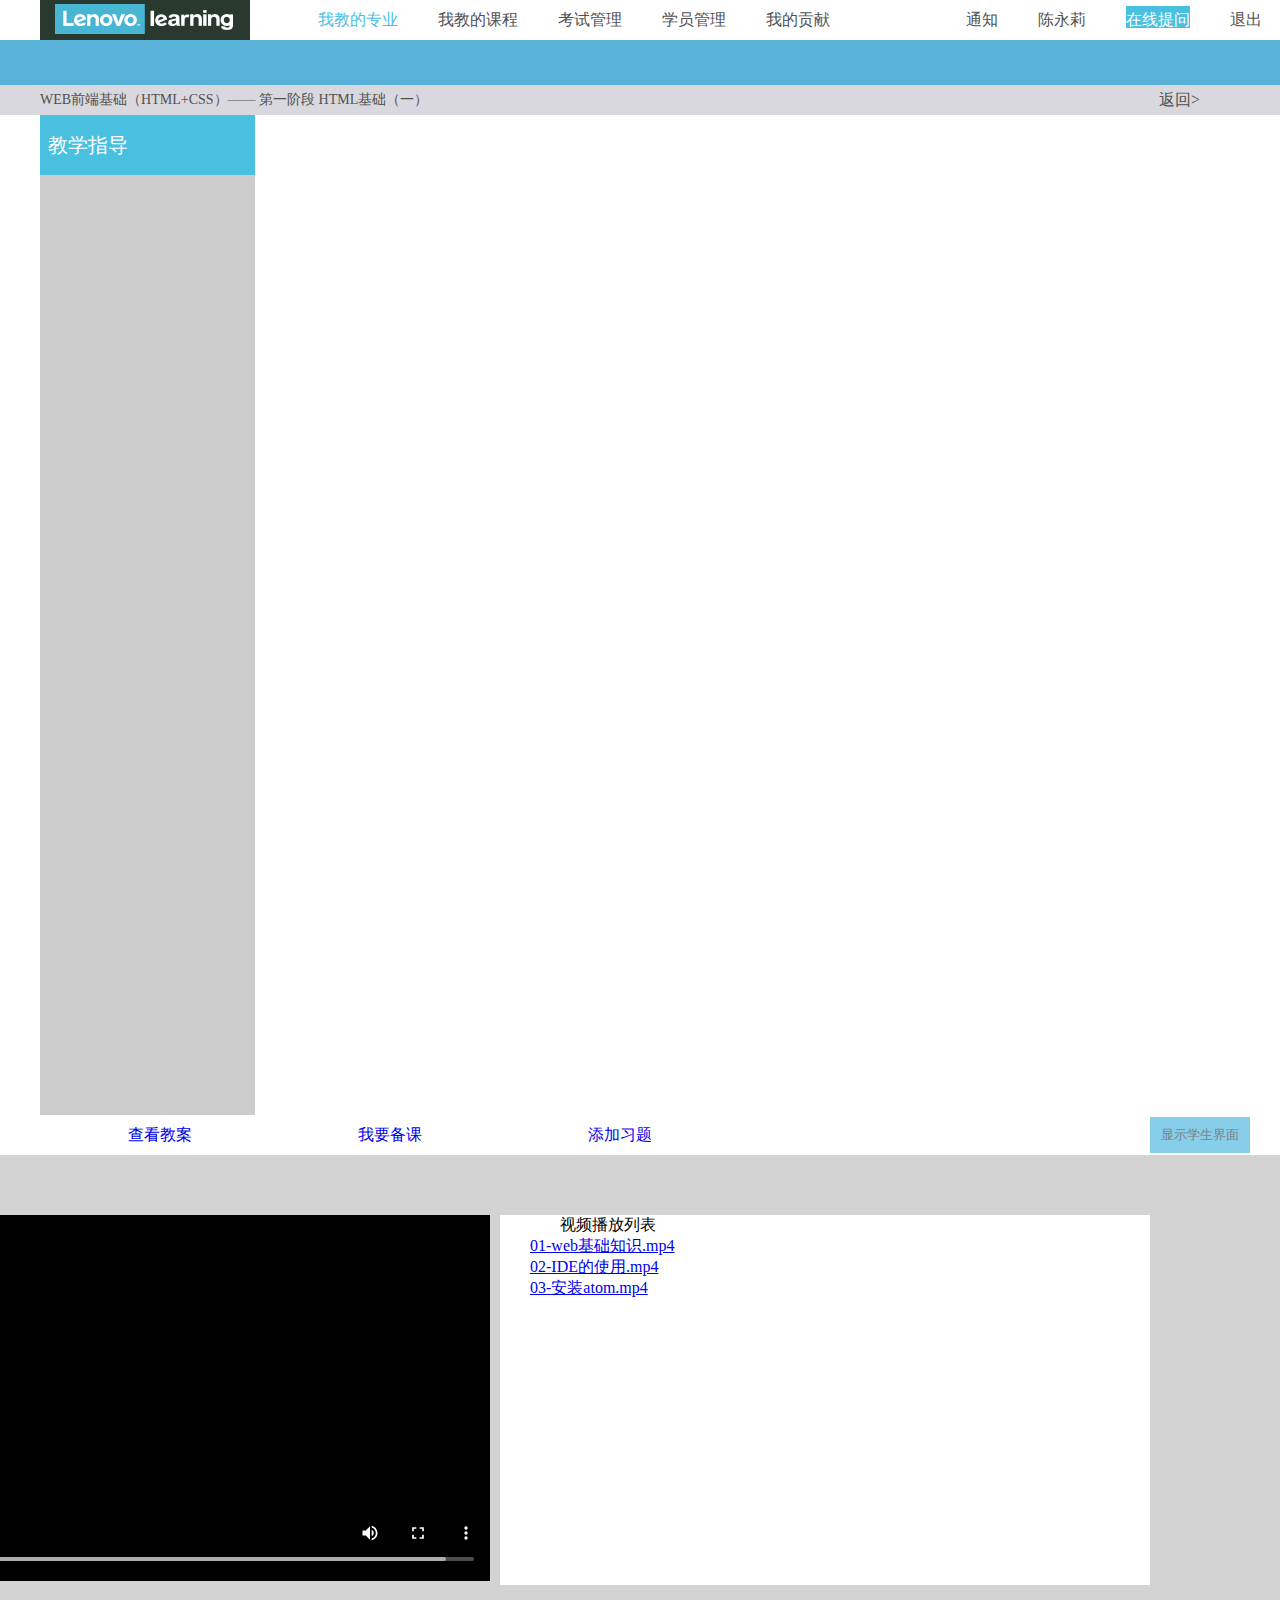
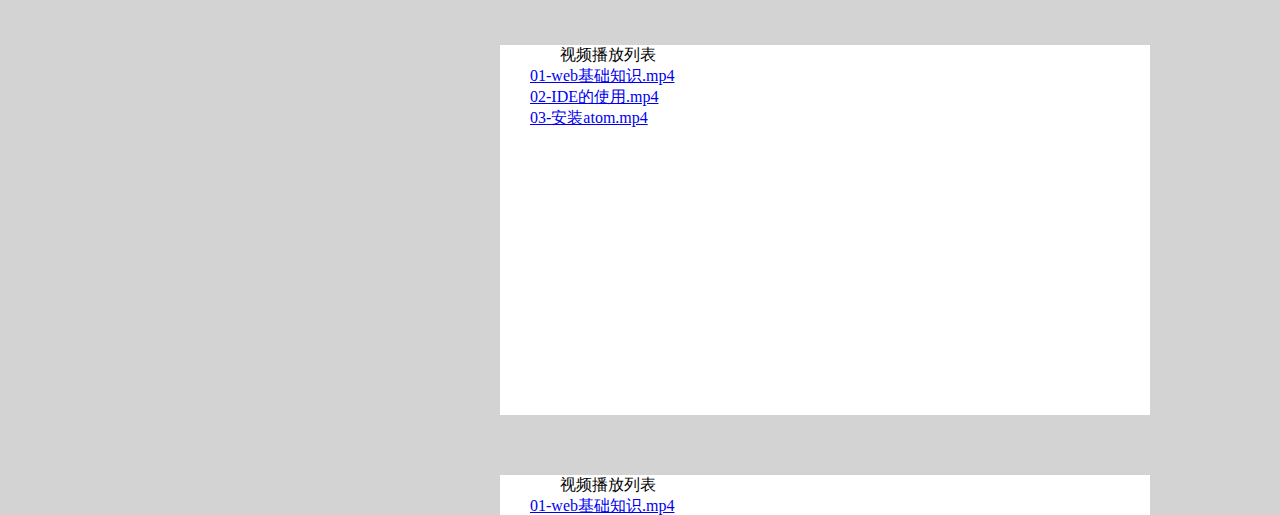
<file: cyl-html/0905-cyl.html>
<!DOCTYPE html>
<html lang="en">
<head>
  <meta charset="UTF-8">
  <meta name="viewport" content="width=device-width, initial-scale=1.0">
  <meta http-equiv="X-UA-Compatible" content="ie=edge">
  <title>Document</title>
  <link rel="stylesheet" href="../css/0905-cyl.css">
</head>
<body>
  <header>
    <div class="bar">
    <div class="tb">
    <img src="../images/logo.png" alt="">
    </div>
    </div>
    <div class="headerTop">
    <div class="right">
    <a href="" class="tz">通知</a>
    <a href="" class="me">陈永莉

    </a>
    <a href="" class="zxtw">在线提问</a>
    <a href="" class="tc">退出</a>
    </div>
    <div class="my">
    <a href="" class="wjdzy">我教的专业</a>
    <a href="" class="wjdkc">我教的课程</a>
    <a href="" class="ksgl">考试管理</a>
    <a href="" class="xygl">学员管理</a>
    <a href="" class="wdgx">我的贡献</a>
    </div> 
    </div> 
    </header>
    
    <!-- 背景蓝色横条 -->
    <div class="bj"></div>
    
    <!-- 长灰条 -->
    <div class="ctTop">
    <div class="ht">
    <!-- <div class="sth"> -->
    <span class="current">WEB前端基础（HTML+CSS）—— 第一阶段 HTML基础（一）</span>
    <!-- </div> -->
    <a class="return">返回></a>
    </div> 
    </div>
    <!-- 主题部分 -->
    <div class="main">
        <div class="main-left">
            <div class="mleft-dk">
                <div  class="mleft-xlk">
                    <span>教学指导</span>
                </div>
            </div>
        </div>
        <div class="main-right">
            <div class="pelette">
              <!-- <div class="pelette-l">
                <div class="pel-span"><span>我要上课</span></div>
                <div class="pel-span"><span>查看教案</span></div>
                <div class="pel-span"><span>我要备课</span></div>
                <div class="pel-span"><div class="selected"><span>添加习题</span></div></div>
              </div> -->
              <div id="tab">
              <ul class="pelette-l" >
                <li><a href="#content1">我要上课</a></li>
                <li><a href="#content2">查看教案</a></li>
                <li><a href="#content3">我要备课</a></li>
                <li><a href="#content4">添加习题</a></li>
              </ul>
            </div>
              <div class="pelette-r">
                 <button>显示学生界面</button>
              </div>
            </div> 
            <div id="content">
                  <div id="content1">
                   <div id="vedio1">
                    <div class="sp-l" id="vedio-1">
                        <video class="l-vedio" src="../mp4/kuang.mp4" controls width="650"></video>
                    </div>
                    <div class="sp-r">
                      <div>
                        <span>视频播放列表</span>
                      </div>
                        <!-- <span>01-web基础知识.mp4</span>
                        <span>02-IDE的使用.mp4</span>
                        <span>03-安装atom.mp4</span> -->
                        <ul>
                          <li><a href="#vedio-1">01-web基础知识.mp4</a></li>
                          <li><a href="#vedio-2">02-IDE的使用.mp4</a></li>
                          <li><a href="#vedio-3">03-安装atom.mp4</a></li>
                        </ul>
                    </div>
                   </div>
                  </div>
                  <div id="vedio2">
                    <div class="sp-2" id="vedio-2">
                        <vedio class="2-vedio" src="../mp4/kuang.mp4" controls width="650"></vedio>
                    </div>
                    <div class="sp-r">
                        <div>
                          <span>视频播放列表</span>
                        </div>
                          <!-- <span>01-web基础知识.mp4</span>
                          <span>02-IDE的使用.mp4</span>
                          <span>03-安装atom.mp4</span> -->
                          <ul>
                            <li><a href="#vedio-1">01-web基础知识.mp4</a></li>
                            <li><a href="#vedio-2">02-IDE的使用.mp4</a></li>
                            <li><a href="#vedio-3">03-安装atom.mp4</a></li>
                          </ul>
                      </div>
                  </div>
                  <div id="vedio3">
                    <div class="sp-3" id="vedio-3">
                    <vedio class="3-vedio" src="../mp4/kuang.mp4" controls width="650"></vedio>
                    </div>
                    <div class="sp-r">
                        <div>
                          <span>视频播放列表</span>
                        </div>
                          <!-- <span>01-web基础知识.mp4</span>
                          <span>02-IDE的使用.mp4</span>
                          <span>03-安装atom.mp4</span> -->
                          <ul>
                            <li><a href="#vedio-1">01-web基础知识.mp4</a></li>
                            <li><a href="#vedio-2">02-IDE的使用.mp4</a></li>
                            <li><a href="#vedio-3">03-安装atom.mp4</a></li>
                          </ul>
                      </div>
                  </div>
                <div id="content4">
                    <div class="add">
                        <div class="add-l">
                            <text>添加习题</text>
                        </div>
                        <div class="add-r">
                          <button>添加课堂练习</button>
                        </div>
                    </div>
                    <div class="mwhite">
                        <div class="mwhite-l">
                          <text>1.客户端和服务器的工作原理？</text>
                        </div>
                        <div class="mwhite-r">
                          <span className="open">收起逻辑思路</span>
                        </div>
                        <div class="parse">
                          <div class="par-span">
                            <span><text style="text-align:center;">完全解析</text></span>
                          </div>
                        </div>
                        <div class="box">
                            <!-- <span>客户端发送请求到服务器，服务器响应请求给客户端。</span> -->
                            <textarea name="box-z" id="" cols="30" rows="10">客户端发送请求到服务器，服务器响应请求给客户端。</textarea>
                        </div>
                    </div>
                </div>
            </div>
            
            
    </div>
</body>
<script>
//     // 1.构建dom树
//     // 2.查找绑定事件的元素
// var spans=document.querySelectorAll("open");
// console.log(open);
//     // 3.绑定事件
// for(var i=0;i<spans.length;i++){
//     spans[i].onclick=function(){
//         // 4.查找修改的元素
//         // 5.修改样式
//         //1）将样式封装到一个class名称中   直接修改元素的class名称
//         //2）直接修改样式  span.style.height=0；
//         //span.style.display="none"
//         //span.style.marginTop="20px"
//          if(this.className == "open"){
//             this.className="";
//         }else{//当前是关闭的
//             //把之前已经打开的全部关闭
//             var open=document.querySelector(".open");
//             if(open){
//             open.className="";
//         }
//            this.className="open";//展开当前的
//         }
//     }
// }

    //需求：当点击某一个标签的时候，下面对应的div显示，其他div隐藏
    //查找触发事件的元素 a
    var as=document.querySelectorAll("#tab a");
    //遍历
    for(var i=0;i<as.length;i++){
      //绑定事件处理函数
      as[i].onclick=function(){
        //隐藏其他的div
        var divs=document.querySelectorAll("#content>div");
        for(var i=0;i<divs.length;i++){
          divs[i].style.display="none";
        }
        //让对应的div显示
        //获得当前a的href
        var i=this.href.lastIndexOf("#");
        var id=this.href.slice(i);
        console.log(id);
        document.querySelector(id).style.display="block";
      }

    }

     //需求：当点击某一个标签的时候，视频按照需求展现
    //查找触发事件的元素 a
    var bs=document.querySelectorAll(".sp-r ul li a");
    //遍历
    for(var i=0;i<bs.length;i++){
      //绑定事件处理函数
      bs[i].onclick=function(){
        //隐藏其他的div
        var divs=document.querySelectorAll("#content1>div");
        for(var i=0;i<divs.length;i++){
          divs[i].style.display="none";
        }
        //让对应的div显示
        //获得当前a的href
        var i=this.href.lastIndexOf("#");
        var id=this.href.slice(i);
        console.log(id);
        document.querySelector(id).style.display="block";
      }

    }




    
</script>
</html>
</file>
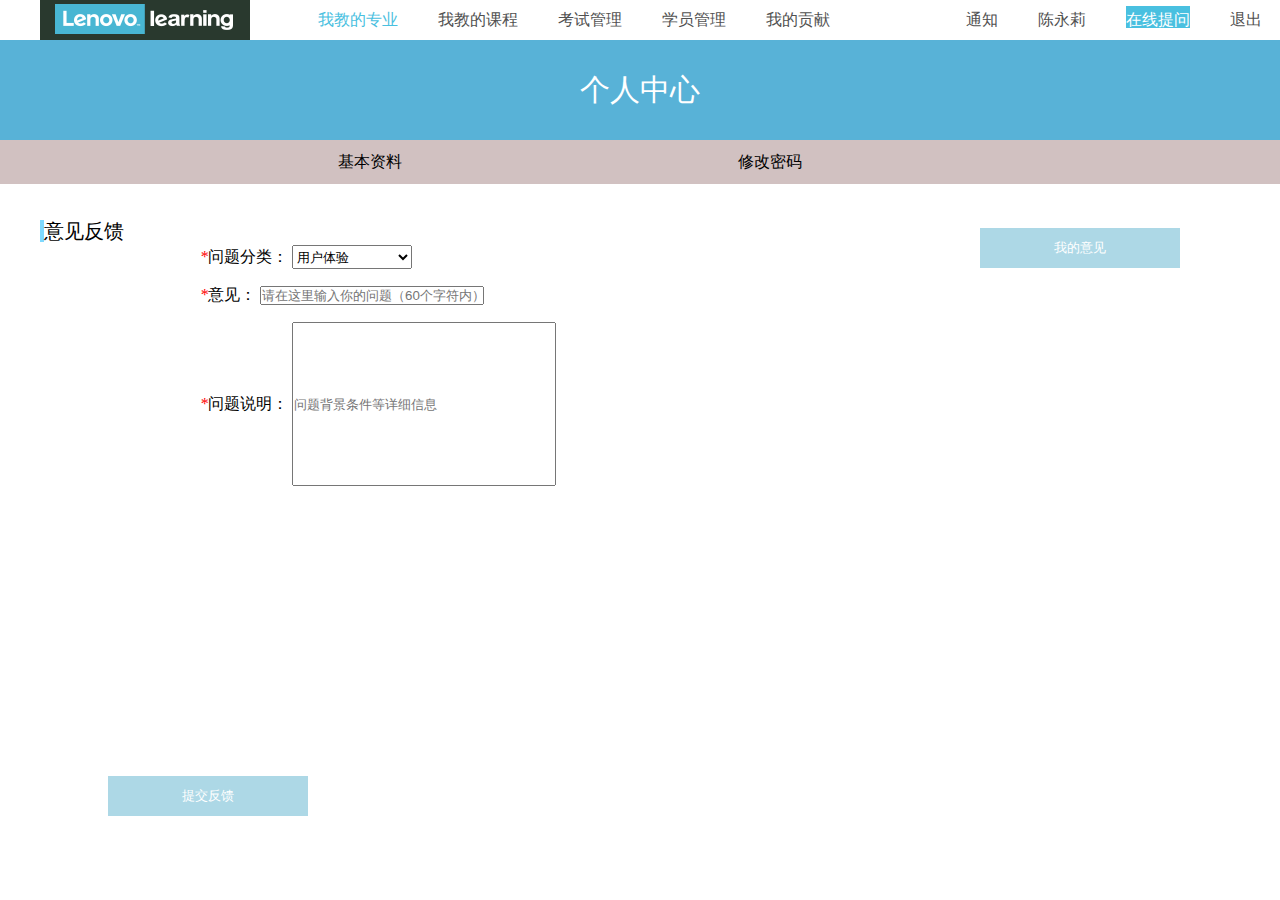
<file: cyl-html/0907-cyl.html>
<!DOCTYPE html>
<html lang="en">
<head>
  <meta charset="UTF-8">
  <meta name="viewport" content="width=device-width, initial-scale=1.0">
  <meta http-equiv="X-UA-Compatible" content="ie=edge">
  <title>Document</title>
  <link rel="stylesheet" href="../css/0907-cyl.css">
</head>
<body>
  <header>
    <div class="bar">
    <div class="tb">
    <img src="../images/logo.png" alt="">
    </div>
    </div>
    <div class="headerTop">
    <div class="right">
    <a href="" class="tz">通知</a>
    <a href="" class="me">陈永莉</a>
    <a href="" class="zxtw">在线提问</a>
    <a href="" class="tc">退出</a>
    </div>
    <div class="my">
    <a href="" class="wjdzy">我教的专业</a>
    <a href="" class="wjdkc">我教的课程</a>
    <a href="" class="ksgl">考试管理</a>
    <a href="" class="xygl">学员管理</a>
    <a href="" class="wdgx">我的贡献</a>
    </div> 
    </div> 
    </header>
    
    <!-- 背景蓝色横条 -->
    <div class="bj">
        <div class="grzx">
            <span>个人中心</span>
        </div>
    </div>
    <div id="tab" class="pelette">
         <ul>
            <li><a href="#main1">基本资料</a></li>
            <li><a href="#main2">修改密码</a></li>
            <li><a href="#main3">意见反馈</a></li>
         </ul>
    </div>
    <div id="main" class="center"> 
        <div class="jbzl" id="main1">
            <p>基本资料</p>
            <div class="zl-l">
                <div class="l-little">
                    <div class="l-little-1"><text>姓名</text></div>
                    <div class="l-little-2"><text>张兴海</text></div>
                </div>
                <div class="l-little">
                    <div class="l-little-1"><text>工号</text></div>
                    <div class="l-little-2"><text>zhangxh25</text></div>
                </div>
                <div class="l-little">
                    <div class="l-little-1"><text>出生日期</text></div>
                    <div class="l-little-2"><text>1994-09-16</text></div>
                </div>
                <div class="l-little">
                    <div class="l-little-1"><text>邮箱</text></div>
                    <div class="l-little-2"><text>zhangxh@qq.com</text></div>
                </div>
            </div>
            <div class="zl-r">
                <div class="r-little">
                    <div class="r-little-1"><text>职位</text></div>
                    <div class="r-little-2"><text>讲师</text></div>
                </div>
                <div class="r-little">
                    <div class="r-little-1"><text>性别</text></div>
                    <div class="r-little-2"><text>男</text></div>
                </div>
                <div class="r-little">
                    <div class="r-little-1"><text>身份证号</text></div>
                    <div class="r-little-2"><text>1310**********0020</text></div>
                </div>
            </div>
        </div>
        <div class="xgmm" id="main2">
            <div class="xgmm-s">
                <text>----修改密码----完成----</text>
            </div>
            <div class="xgmm-z">
                <p>请输入你的原密码</p>
                <input type="text" placeholder="请在这里输入你的原密码">
                <p> 请输入你的新密码</p>
                <input type="text" placeholder="请在这里输入你的新密码">
                <p class="p3"><i>*</i>密码为8~20位，必须使用大小写字母，数字与特殊符号的组合</p>
                <input type="text" placeholder="请在这里输入你的新密码">
            </div>
            <div class="xamm-x">
                 <button type="submit">确认修改</button>
            </div>

        </div>
        <div class="yjfk" id="main3">
            <div class="yjfk-header">
                <span>我的意见9条</span>
                <span>已恢复6条</span>
                <span>未回复3条</span>
            </div>
            <div class="yjfk-main">
                <span>我的意见反馈</span>
                <button type="submit"><a href="#xjfk1">新建反馈</a></button>
            </div>
            <div class="yjfk-weight">
                <span class="ght-one">意见</span>
                <span class="ght-two">发起时间</span>
                <span class="same">状态</span>
                <span class="same">操作</span>
            </div>
        <div class="all">
          <div class="ght-l">
            <div class="ght-l1">
                <p>333</p>
                <p>222</p>
                <p>333</p>
                <p>面对大地上自然的海子在春天到来时自动绽放出的生机，面对杰作，海子感到渺小，并感到了死亡的降临。</p>
                <p>天空和河流绽露出亲切的微笑，仿佛庆祝人类浪子的回归。</p>
                <p>在现代主义者眼中，土地已经死去。</p>
                <p>因而构成现代主义诗歌的是智性的碎片和创造的盲目。</p>
            </div>
            <div class="ght-l2">
                <p>2019-09-09   12:05</p>
                <p>2018-07-02   10:11</p>
                <p>2019-01-28   21:12</p>
                <p>2018-07-22   17:32</p>
                <p>2019-08-08   06:44</p>
                <p>2018-07-22   17:32</p>
                <p>2019-08-08   06:44</p>
            </div>
        </div>
        <div class="ght-r">
            <div class="ght-r3">
                <p>未回复</p>
                <p>已回复</p>
                <p>未回复</p>
                <p>已回复</p>
                <p>未回复</p>
                <p>已回复</p>
                <p>已回复</p>
            </div>
            <div class="ght-r4">
                <div class="ght-r4-1">
                 <span>编辑</span>
                 <span>删除</span>
                </div>
                <div class="ght-r4-2">
                 <span>编辑</span>
                <span>删除</span>
                </div>
                <div class="ght-r4-3">
                 <span>编辑</span>
                 <span>删除</span>
                </div>
              <div class="zk">
                <div class="ght-r4-4"> 
                        <div class="r4-zk-l" id="r4-zk-l-1">
                             <span>
                                <a href="#r4-zk-1">展开问题</a>      
                             </span>
                         </div>
                    <div class="r4-zk" id="r4-zk-1">
                            <span><a href="#r4-zk-l-1">收起问题</a></span>
                        <p>意见说明</p>
                        <p>添加笔记时建议添加成功之后，输入键收起</p>
                        <p>管理员反馈</p>
                        <p>意见已反馈，谢谢反馈</p>
                    </div>
                </div>
                <div class="ght-r4-4"> 
                        <div class="r4-zk-l" id="r4-zk-l-2">
                             <span>
                                <a href="#r4-zk-2">展开问题</a>   
                              </span>
                        </div>
                    <div class="r4-zk" id="r4-zk-2">
                            <span><a href="#r4-zk-l-2">收起问题</a></span>
                            <p>意见说明</p>
                            <p>添加笔记时建议添加成功之后，输入键收起</p>
                            <p>管理员反馈</p>
                            <p>意见已反馈，谢谢反馈</p>
                     </div>
                </div>
                <div class="ght-r4-4">
                     <div class="r4-zk-l" id="r4-zk-l-3">
                         <span>
                            <a href="#r4-zk-3">展开问题</a>  
                         </span>
                     </div>  
                    <div class="r4-zk" id="r4-zk-3">
                          <span><a href="#r4-zk-l-3">收起问题</a></span>
                            <p>意见说明</p>
                            <p>添加笔记时建议添加成功之后，输入键收起</p>
                            <p>管理员反馈</p>
                            <p>意见已反馈，谢谢反馈</p>
                    </div>
                </div>
                <div class="ght-r4-4">
                    <div class="r4-zk-l" id="r4-zk-l-4">
                        <span>
                            <a href="#r4-zk-4"> 展开问题</a>  
                        </span>
                    </div>  
                   <div class="r4-zk" id="r4-zk-4">
                         <span><a href="#r4-zk-l-4">收起问题</a></span>
                           <p>意见说明</p>
                           <p>添加笔记时建议添加成功之后，输入键收起</p>
                           <p>管理员反馈</p>
                           <p>意见已反馈，谢谢反馈</p>
                   </div>
               </div>
              </div>
            </div>
           </div>
         </div>
        </div>
        <div class="xjfk" id="xifk1">
            <div class="fk-header">
                <span>意见反馈</span>
                <button type="submit">我的意见</button>
            </div>
            <div class="wtfl">
                <span><i>*</i>问题分类：</span>
                <select name="" id="">
                    <option value="">用户体验</option>
                    <option value="">网络问题</option>
                </select>
            </div>
            <div class="yj">
                <span><i>*</i>意见：</span>
                  <input type="text" placeholder="请在这里输入你的问题（60个字符内）">
            </div>
            <div class="smfl">
                <span><i>*</i>问题说明：</span>
                  <input type="text" placeholder="问题背景条件等详细信息">
            </div>
            <div class="xjfk-btn">
                <button type="submit">提交反馈</button>
            </div>
        </div>
    </div>
    
    
    <script>
    //需求：当点击某一个标签的时候，下面对应的div显示，其他div隐藏
    //查找触发事件的元素 a
    var as=document.querySelectorAll(".r4-zk-l span a");
    //遍历
    for(var i=0;i<as.length;i++){
      //绑定事件处理函数
      as[i].onclick=function(){
        //隐藏其他的div
        var divs=document.querySelectorAll(".ght-r4-4>div");
        for(var i=0;i<divs.length;i++){
          divs[i].style.display="none";
        }
        //让对应的div显示
        //获得当前a的href
        var i=this.href.lastIndexOf("#");
        var id=this.href.slice(i);
        console.log(id);
        document.querySelector(id).style.display="block";
      }

    }
    


     //需求：当点击展开问题的时候，下面对应的内容显示，其他div隐藏
    //查找触发事件的元素 a
    var as=document.querySelectorAll("#tab a");
    //遍历
    for(var i=0;i<as.length;i++){
      //绑定事件处理函数
      as[i].onclick=function(){
        //隐藏其他的div
        var divs=document.querySelectorAll("#main>div");
        for(var i=0;i<divs.length;i++){
          divs[i].style.display="none";
        }
        //让对应的div显示
        //获得当前a的href
        var i=this.href.lastIndexOf("#");
        var id=this.href.slice(i);
        console.log(id);
        document.querySelector(id).style.display="block";
      }

    }






    
</script>
</html>
</file>
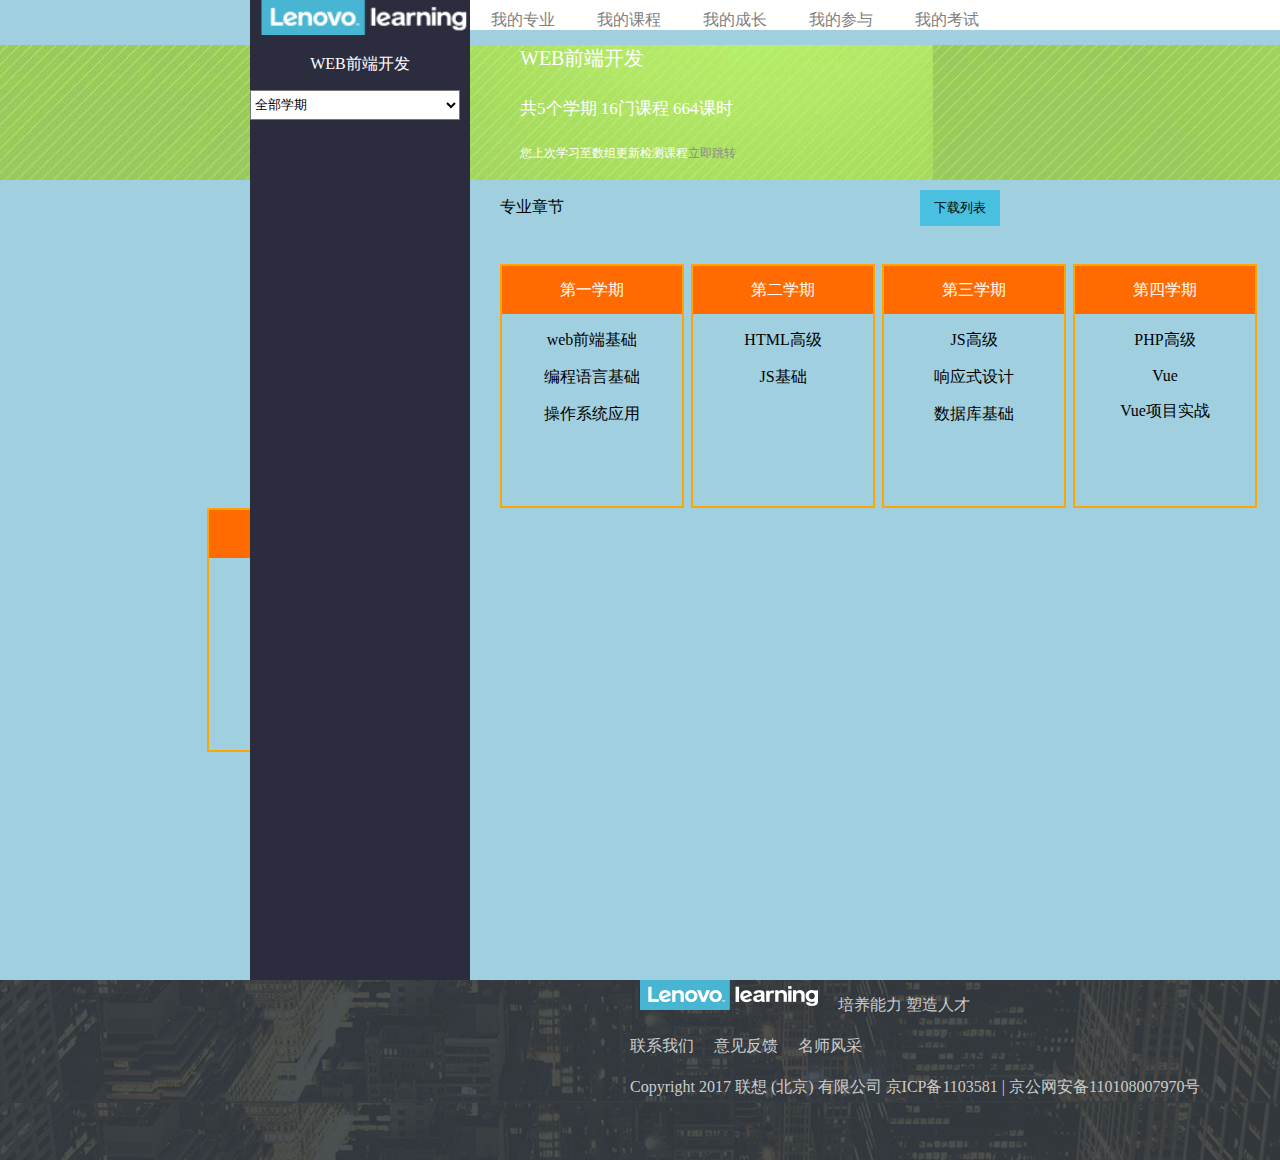
<file: cyl-html/chenyongli-major.html>
<!DOCTYPE html>
<html lang="en">
<head>
    <meta charset="UTF-8">
    <meta name="viewport" content="width=device-width, initial-scale=1.0">
    <meta http-equiv="X-UA-Compatible" content="ie=edge">
    <title>Document</title>
    <link rel="stylesheet" href="../css/chenyongli-major.css">
</head>
<body>
        <div class="black" style="background:#2c2c3f">
                <img src="../images/logo.png" alt="" style="width:230px;">
                <p style="color:white">WEB前端开发</p>
                <select name="black-la" id="" class="he-select1">
                    <option value="1"><p>全部学期</p></option>
                    <option value="2"><p>第一学期</p></option>
                    <option value="3"><p>第二学期</p></option>
                    <option value="4"><p>第三学期</p></option>
                    <option value="5"><p>第四学期</p></option>
                    <option value="6"><p>第五学期</p></option>
                </select>
            </div>
    <div class="header">
         <ul class="list1">
             <li><a class="major" href="">我的专业</a></li>
             <!-- <div class="list2"> -->
             <li><a class="lesson" href="">我的课程</a></li>
             <li><a class="grow" href="">我的成长</a></li>
             <li><a class="help" href="">我的参与</a></li>
             <li><a class="test" href="">我的考试</a></li>
            <!-- </div> -->
         </ul>
         <div class="green">
                    <p class="lv-test1">WEB前端开发</p>
                    <p class="lv-test2">共5个学期  16门课程  664课时</p>
                    <p class="lv-test3">您上次学习至数组更新检测课程<a href="" style="font-size:12px;color:#8a8a8a;text-decoration:none">立即跳转</a></p> 
         </div>
         <div class="lv-under">
             <div class="lvunder-text"> <text>专业章节</text></div>
             <div class="lvunder-button"><button>下载列表</button></div>
         </div>
    </div>
    <div class="main">   
        <div class="center">
              <div class="box1">
                  <p class="p1">第一学期</p>
                  <a href=""><p>web前端基础</p></a>
                  <a href=""><p>编程语言基础</p></a>
                  <a href=""><p>操作系统应用</p></a>
              </div>
              <div class="box2">
                    <p class="p1">第二学期</p>
                    <a href=""><p>HTML高级</p></a>
                    <a href=""><p>JS基础</p></a>
              </div>
              <div class="box3">
                    <p class="p1">第三学期</p>
                    <a href=""><p>JS高级</p></a>
                    <a href=""><p>响应式设计</p></a>
                    <a href=""><p>数据库基础</p></a>
              </div>
              <div class="box4">
                    <p class="p1">第四学期</p>
                    <a href=""><p>PHP高级</p></a>
                    <a href=""><p>Vue</p></a>
                    <a href=""><p>Vue项目实战</p></a>   
              </div>
              <div class="box5">
                  <p class="p1">第五学期</p>
              </div>
        </div>
       
    </div>
    <div class="footer">
        <div class="s-footer">
            <span><img src="../images/logo.png" alt=""></span>
            <span></span>
            <!-- react-text:  171-->
            &nbsp;<text style="color:#ccc">培养能力  塑造人才 </text> 
            <!--/react-text-->
        </div>
        <div class="z-footer">
            <a href="" style="color:#ccc;text-decoration:none ">联系我们</a>
            &nbsp;   &nbsp;  
            <a href="" style="color:#ccc;text-decoration:none">意见反馈</a>
            &nbsp;    &nbsp;  
            <a href="" style="color:#ccc;text-decoration:none">名师风采</a>
        </div>
        <div class="x-footer" style="color:#ccc">Copyright  2017 联想 (北京) 有限公司 京ICP备1103581  |  京公网安备110108007970号</div>
    </div>
</body>
</html>
</file>
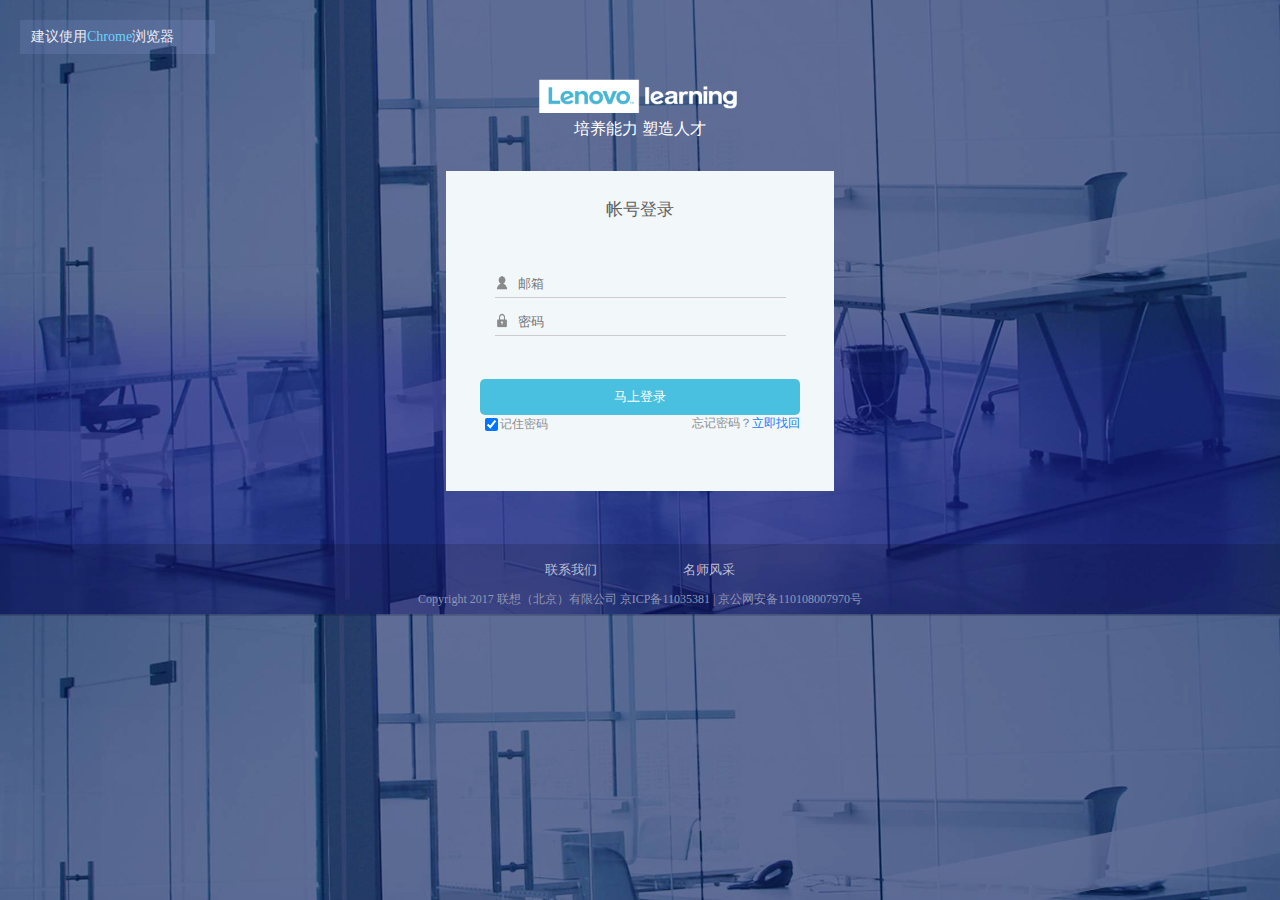
<file: html/login.html>
<!DOCTYPE html>
<html lang="en">
<head>
    <meta charset="UTF-8">
    <meta name="viewport" content="width=device-width, initial-scale=1.0">
    <meta http-equiv="X-UA-Compatible" content="ie=edge">
    <link rel="stylesheet" href="../css/login.css">
    <title>Login</title>
</head>
<body>
    <div class="advice">建议使用<a href="" target="_blank">Chrome</a>浏览器</div>
    
    <header>
        <img src="../images/lenovo-learning.png" alt="">
        <p>培养能力 塑造人才</p>      
    </header>

    <main>
        <div class="dl-s">帐号登录</div>
        <div class="dl-z">
            <div class="dl-z-email">
                <img src="../images/user.png" alt="">
                <input type="text" placeholder="邮箱">
            </div>
            <div class="dl-z-password">
                <img src="../images/passwd.png" alt="">
                <input type="text" placeholder="密码">
            </div>
        </div>
        <div class="dl-x">
            <p><button>马上登录</button></p>
            <p class="fl">
                <input type="checkbox" value="记住密码" name="记住密码" checked="checked">
                <span class="bai01">记住密码</span>
            </p>
            <p class="fr">
                <a href=""><span class="lan">立即找回</span></a>
                <span class="bai02">忘记密码？</span>   
            </p>
        </div>
    </main>
    <div class="footer">
        <p class="f1">
            <span>联系我们</span>
            <span>名师风采</span>
        </p>
        <p class="f2">Copyright 2017 联想（北京）有限公司 京ICP备11035381 | 京公网安备110108007970号</p>
    </div>
</body>
</html>
</file>
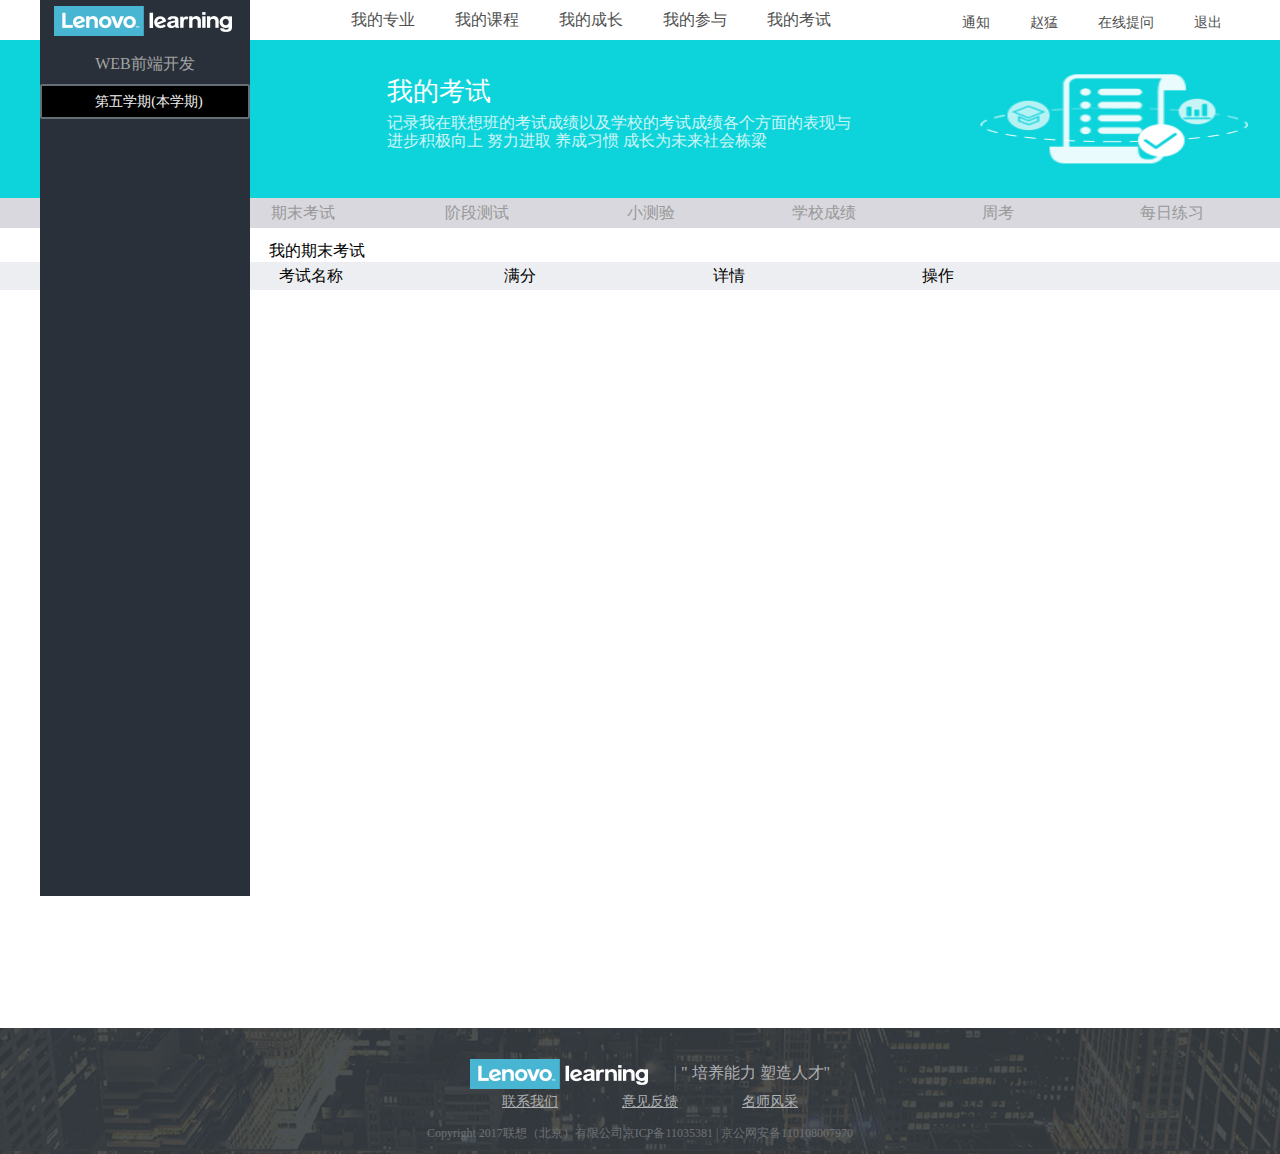
<file: html/Myexam.html>
<!DOCTYPE html>
<html lang="en">
<head>
    <meta charset="UTF-8">
    <meta name="viewport" content="width=device-width, initial-scale=1.0">
    <meta http-equiv="X-UA-Compatible" content="ie=edge">
    <title>Document</title>
    <link rel="stylesheet" href="../css/Myexam.css">
</head>
<body>
    <header>
        <div class="bar">
            
            <div class="logo">
                <img src="../images/logo.png" alt="">
            </div>
            <div class="name">
                <p>WEB前端开发</p>
            </div>
            <div class="xueqi">
                <p>第五学期(本学期)</p>
            </div>
        </div>
        
        <div class="right">
            <a href="" class="tz">通知</a>
            <a href="" class="me">赵猛</a>
            <a href="" class="zxtw">在线提问</a>
            <a href="" class="tc">退出</a>
        </div>
        <div class="my">
            <a href="" class="wdzy">我的专业</a>
            <a href="" class="wdkc">我的课程</a>
            <a href="" class="wdcz">我的成长</a>
            <a href="" class="wdcy">我的参与</a>
            <a href="" class="wdks">我的考试</a>
        </div>        
    </header>

    <div class="bj">
        <div class="bj-1">
            <span class="wdcy">我的考试</span>
            <p>记录我在联想班的考试成绩以及学校的考试成绩各个方面的表现与进步积极向上 努力进取 养成习惯 成长为未来社会栋梁</p>
            <img src="../images/back03.png" alt="">
        </div>
    </div>
    <div class="ht">
        <div class="sth">
            <span>期末考试</span>
            <span>阶段测试</span>
            <span>小测验</span>
            <span>学校成绩</span>
            <span>周考</span>
            <span>每日练习</span>
        </div>
        <div class="kk">
            <p>我的期末考试</p>
            <div class="kk_title">
                <span>课程名称</span>
                <span>考试名称</span>
                <span>满分</span>
                <span>详情</span>
                <span>操作</span>
            </div>
        </div>
    </div>

    <div class="footer">
        <div class="footerW">
            <div class="footer1">
                <span class="z-logo">
                    <img src="../images/logo.png" alt="">
                </span>
                <span>|</span>
                "&nbsp;培养能力 塑造人才"
            </div>
            <div class="footer2">
                <a href="">联系我们</a>
                <a href="">意见反馈</a>
                <a href="">名师风采</a>
            </div>
            <div class="jp">Copyright 2017联想（北京）有限公司京ICP备11035381 | 京公网安备110108007970</div>
        </div>
    </div>
</body>
</html>
</file>
<file: css/0905-cyl.css>
*{
    margin: 0;
    padding: 0;
    }
    body {
    height: 100%;
    width: 100%;
    }
    header{
    width: 100%;
    height: 20px;
    /* position: fixed; */
    /* margin-top: 0; */
    }
    header .tb{
    /* width: 100%; */
    position: fixed;
    background: #29392e;
    height: 40px;
    width: 210px;
    display: block;
    top:0px;
    left: 40px;
    float: left;
    z-index: 499;
    }
    header .tb img{
    padding-top: 3.5px;
    padding-left: 5px;
    }
    .headerTop{
    width: 100%;
    height: 40px;
    background: #ffffff;
    position: fixed;
    top: 0px;
    left: 40px;
    z-index: 400;
    }
    header a{
    margin: 0 18px;
    height: 40px;
    width: 80px;
    text-align: center;
    line-height: 40px;
    color: #505050;
    cursor: pointer;
    padding-top: 5px;
    text-decoration: none;
    }
    header .my {
    float: left;
    margin-left: 260px;
    }
    header .my .wjdzy{
    color: #49c0e0;
    }
    header .right .zxtw{
    background: #49c0e0;
    color: white;
    line-height: 40px;
    }
    header .right{
    float: right;
    margin-right: 40px;
    }
    .bj{
    width: 100%;
    height: 45px;
    background:#58b2d7;
    margin:20px 0px 0px 0px;
    }
    .htTop{
    width: 100%;
    height: 30px;
    background-color: #d8d8de;
    box-sizing: border-box;
    position: fixed;
    }
    .ht{
    width: 100%;
    background-color: #d8d8de;
    margin: 0 auto;
    color:#505050;
    /* overflow: hidden; */
    }
    .ht span{
    display: inline-block;
    height: 30px;
    line-height: 30px;
    text-align: center;
    padding-left: 40px;
    font-size: 14px;
    /* float: left; */
    }
    .ht .return{
    line-height: 30px;
    margin-right: 80px;
    float: right;
    cursor: pointer;
    }
    .main{
        overflow:hidden;
    }
    .mleft-xlk span{
        color:white;
        margin-left:8px;
        line-height:60px;
        font-size:20px;
    }
    .main-left{
        float:left;
    }
    .mleft-xlk{
        background: #49c0e0;
        margin-left:0px;
        width:215px;
        height:60px;
    }
    .mleft-dk{
        margin-left:40px;
        margin-top:0px;
        background: #cccccc;
        width:215px;
        height:1000px;
    }
    .main-right{
        width:1500px;
        height:1000px;
        background:lightgray;
        margin-left:0px;
        margin-top:0px;
        float:right;
    }
    .pelette{
        overflow:hidden;
        background: #ffffff;
    }
    .pelette-l{
        float:left;
        margin-left:0px;
        height:40px;
        width:70%;
        /* background: lightskyblue; */
    }
    .pelette-r{
        float:right;
    }
    .pelette-l li{
        list-style-type:none;
        text-decoration: none;
        color:#808080;
        font-size:16px;
        text-align: center;
    }
    .pelette-l li a{
        text-decoration: none;
    }

     .pelette-l li:hover{
        color:rgba(0, 140, 255, 0.719);
    } 
.pelette-l li{
    height:40px;
    /* font-size:20px; */
    width:160px;
    /* background: lightsteelblue; */
    line-height: 40px;
    /* padding-left:18px; */
    float:left;
}
.pelette-l li{
    margin-left:70px;
}
.pelette-l li:hover{
    background:lightgray;

}
.pelette-r button{
    height:36px;
    width:100px;
    margin-top:2px;
    margin-right:30px;
    background:skyblue;
    border:none;
    color:#808080;
    text-align: center;
    line-height:36px;
}
.add{
    margin-left: 16px;
    margin-top: 80px;
    overflow: hidden;
}
.add-l{
    float: left;
}
.add-l text{
    color:#808080;
    font-size:24px;
}
.add-r{
    float: right;
}
.add-r button{
    height:30px;
    text-align: center;
    line-height:30px;
    border:none;
    color:#808080;
    background:skyblue;
    margin-right:45px;
}
.mwhite{
    background: #ffffff;
    margin-left: 32px;
    margin-top: 26px;
    /* height:600px; */
    overflow: hidden;

}
.mwhite-l{
  float: left;
}
.mwhite-r{
  float: right;
  margin-right:20px;;
}
.mwhite-r span{
    background:#ebe2e2b0;
    background:url(../images/minus.png)no-repeat right center;
       /*padding-left左内边距  */
    padding-right:20px;
}
.parse{
    margin-left:180px;
    margin-top: 60px;
    width:100px;
    height:22px;
}
.par-span text{
    color:rgb(96, 189, 250);
    text-align:center;
    line-height:22px;
}
.par-span{
    border:1px solid black;
}
.box{
    margin-left:180px;
    margin-top: 0px;
    border:1px solid black;
    width:1000px;
    height:600px;
    background: #cccccc;
}
textarea{
    width:1000px;
    height:600px;
    font-size:20px;
}
 /* 展开样式 */
 .open{
    background-image:url(../images/add.png);
    height:1000px;
}
#content1 {
    display: block;
    overflow: hidden;
}
.sp-l{
   float: left;
   margin-left:60px;
   margin-top: 60px;
}
/* .l-vedio{
   
} */
.sp-r{
  float:right;
  margin-right:130px;
  margin-top: 60px;
  background: white;
  height:370px;
  width:650px;
}
.sp-r span{
   /* padding-top:80px; */
   margin-left:60px;
}
.sp-r li{
    list-style-type:none;
    color:#685353c2;
    /* margin-top:15px; */
    margin-left:30px;
    color:black;
    background: white;
}

#content4 {
    display: none;
}
</file>
<file: css/0907-cyl.css>
*{
    margin: 0;
    padding: 0;
    }
    body {
    height: 100%;
    width: 100%;
    }
    header{
    width: 100%;
    height: 20px;
    /* position: fixed; */
    /* margin-top: 0; */
    }
    header .tb{
    /* width: 100%; */
    position: fixed;
    background: #29392e;
    height: 40px;
    width: 210px;
    display: block;
    top:0px;
    left: 40px;
    float: left;
    z-index: 499;
    }
    header .tb img{
    padding-top: 3.5px;
    padding-left: 5px;
    }
    .headerTop{
    width: 100%;
    height: 40px;
    background: #ffffff;
    position: fixed;
    top: 0px;
    left: 40px;
    z-index: 400;
    }
    header a{
    margin: 0 18px;
    height: 40px;
    width: 80px;
    text-align: center;
    line-height: 40px;
    color: #505050;
    cursor: pointer;
    padding-top: 5px;
    text-decoration: none;
    }
    header .my {
    float: left;
    margin-left: 260px;
    }
    header .my .wjdzy{
    color: #49c0e0;
    }
    header .right .zxtw{
    background: #49c0e0;
    color: white;
    line-height: 40px;
    }
    header .right{
    float: right;
    margin-right: 40px;
    }
    .bj{
    width: 100%;
    height: 100px;
    background:#58b2d7;
    margin:20px 0px 0px 0px;
    }
.grzx{
    line-height: 100px;
    font-size:30px;
    color:white;
    text-align:center;
}

    .htTop{
    width: 100%;
    height: 30px;
    background-color: #d8d8de;
    box-sizing: border-box;
    position: fixed;
    }
    .ht{
    width: 100%;
    background-color: #d8d8de;
    margin: 0 auto;
    color:#505050;
    /* overflow: hidden; */
    }
    .ht span{
    display: inline-block;
    height: 30px;
    line-height: 30px;
    text-align: center;
    padding-left: 40px;
    font-size: 14px;
    /* float: left; */
    }
    .ht .return{
    line-height: 30px;
    margin-right: 80px;
    float: right;
    cursor: pointer;
    }
 
#content1 {
    display: block;
    overflow: hidden;
}
.sp-l{
   float: left;
   margin-left:60px;
   margin-top: 60px;
}
/* .l-vedio{
   
} */

#content4 {
    display: none;
}
.jbzl{
  overflow: hidden;
  display:block;
}
.jbzl span{
    font-size:20px;
    margin-left:10px;
    margin-top:15px;
}
.zl-l{
    float:left;
    /* background:lightblue; */
    height:400px;
    /* width:80px; */
    width:50%;
}
.zl-r{
    float:right;
    /* background:lightgreen; */
    height:400px;
    /* width:80px; */
    width:600px;
}
.pelette{
    overflow: hidden;
    background:#d1c1c1;
    width:100%;
    height:44px;
}
.pelette ul li{
    height:44px;
    width:400px;
    list-style-type:none;
    font-size:16px;
    text-align: center;
    float:left;
}
.pelette ul{
    padding-left:170px;
}
.pelette ul li a{
    text-decoration:none;
    line-height:44px;
    color:black;
}
.pelette li:hover{
    color:rgba(0, 140, 255, 0.719);
    background:white;
} 


/* 主体部分 */
/* 基本资料 */
.jbzl{
    margin: 20px 100px 0 100px;
    /* display:none; */
}
.jbzl p{
    border-left:5px solid rgb(67, 179, 223);
    height: 40px;
    line-height: 40px;
    font-size:20px;
    margin-left:300px;
    box-sizing: border-box;
    margin-top: 8px;
}
.jbzl .zl-l{
    width: 50%;
}
.jbzl .zl-l .l-little{
    width: 100%;
    height: 40px;
    line-height: 40px;
}
.jbzl .zl-l .l-little .l-little-1{
    float: left;
    width: 20%;
    height: 40px;
    line-height: 40px;
    background: lightgray;
    text-align:center;
    
}
.jbzl .zl-l .l-little .l-little-2{
    float: left;
    width: 80%;
    height: 40px;
    line-height: 40px;
    background: #fff;
}
.l-little{
    margin-top:8px;
}
/* 右 */
.r-little{
    margin-top:8px;
}
.jbzl .zl-r .r-little{
    width: 100%;
    height: 40px;
    line-height: 40px;
}
.jbzl .zl-r{
    width:50%;
    overflow: hidden;
}
.jbzl .zl-r .r-little .r-little-1{
    float: left;
    width: 20%;
    height: 40px;
    line-height: 40px;
    background: lightgray;
    
}
.jbzl .zl-r .r-little .r-little-2{
    float:left;
    width: 80%;
    height: 40px;
    line-height: 40px;
    background: #fff;
}
.l-little text{
    padding-left:20px;
}
.zl-r text{
    padding-left:20px;
}

/* 修改密码 */

.xgmm-s{
    margin-top:30px;
    margin-left:42%;
}
.xgmm-z{
    margin-left:42%;
}
.xgmm-z i{
    color:red;
}
.xgmm-z p{
    margin-top:10px;
}
.xgmm-z input{
    margin-top:10px;
    margin-left:2%;
}
.xgmm .p3{
    font-size:12px;
    color:lightgray;
}
button{
    background: lightblue;
    border:none;
    color:white;
    width:200px;
    height:40px;
    /* float:right; */
    margin-left:42%;
    margin-top:10px;
}
/* 意见反馈 */

.yjfk-header{
    margin-left:456px;
    margin-top:40px;
}
.yjfk-header span{
    /* margin-left:456px; */
    font-size:20px;
    margin-left:50px;
    margin-top:30px;
}
.yjfk-main{
    margin-left:200px;
    margin-top:30px;
}
.yjfk-main span{
    border-left:5px solid #49c0e0;
    font-size:16px;
    /* margin-left:456px; */
}
.yjfk-main button{
    font-size:16px;
    margin-left:850px;
}
.yjfk-weight .same{
    font-size:16px; 

}
.yjfk-weight span{
    margin-left:90px;
}
.yjfk-weight .ght-one{
    margin-left:100px;
}
.yjfk-weight .ght-two{
    margin-left:790px;
}
.yjfk-weight{
    margin-top:22px;
}
.all{
    width:100%;
    overflow: hidden;
}
.ght-l{
    margin-left:102px;
    margin-top:10px;
    float:left;
    width:930px;
    overflow: hidden;
}
.ght-l p{
    margin-top:8px;
}
.ght-r{
    float:right;
    overflow: hidden;
    margin-right:50px;
    margin-top:10px;
    width:400px;
    background: #ccc;
}

.ght-l1{
    float:left;
}
.ght-l2{
    float:right;
}
.ght-r3{
    float:left;
}
.ght-r4{
    float:right;
    height:1200px;
}

#main1{
    display:none;
}
#main2{
    display:none;
}
#main3{
    display:none;
}
.ght-r3 p{
    margin-top:8px;
}
.ght-r4 div{
    margin-top:8px;
    color:rgb(32, 95, 178);
}
.r4-zk{
    display:none;
}

/* 新建反馈页面 */
.xjfk span i{
    color:red;
}
.fk-header{
    margin-top:34px;
}
.fk-header span{
  border-left:4px solid rgba(74, 202, 253, 0.712);
  margin-left:40px;
  font-size:20px;
}
.fk-header button{
  margin-right:100px;
  float:right;
}
.wtfl{
  margin-left: 200px;
}
.yj{
  margin-left: 200px;
  margin-top:16px;
}
.smfl{
  margin-left: 200px; 
  margin-top:16px;
}
.xjfk-btn{
  margin-left:-740px;
  margin-top:280px;
}
.xjfk select{
    width:120px;
    height:24px;
    line-height: 24px;
}
.yj input{
    width:220px;
}
.smfl input{
    width:260px;
    height:160px;
}
#xjfk1{
    display:none;
}
</file>
<file: css/chenyongli-major.css>
*{
    margin:0px;
    padding: 0px;
}
body{
    height:auto;
    width:auto; 
    background:rgb(160, 208, 224);
    background-size:100%;
}
/* header部分 */
/* .header{
    /* position:fixed; */
/* } */ 
.list1 li{
    float: left;
    margin: 0 18px;
    height: 40px;
    width: 70px;
    text-align: center;
    line-height: 40px;
    color: #505050;
    cursor: pointer;
}
.list1 li a:hover{
   color:rgb(23, 93, 245);
}
.list1{
    list-style-type:none;
    margin-left:470px;
    margin-top:0px;
    position:fixed;
    background:white;
    width:100%;
    /* margin-left:0px; */
    height:30px;
    /* float:right; */
}
.list2{
    list-style-type:none;
    /* float:right; */
}
/* a标签去掉下划线 */
.major{
    text-decoration:none;
    color:#808080;
}
.lesson{
    text-decoration:none;  
    color:#808080;
}
.grow{
    text-decoration:none;
    color:#808080;
}

.help{
    text-decoration:none;
    color:#808080;
}

.test{
    text-decoration:none;
    color:#808080;
}
.lv-test1{
    font-size:20px;
    margin-left:300px;
}
.lv-test2{
    font-size:17px;
    margin-left:300px;
    padding-top:25px;
}
.lv-test3{
    font-size:12px;
    margin-left:300px;
    padding-top:25px;
}
.black{
    width:220px;
    height:980px;;
    position:fixed;
    left:50px;
    margin-left:200px;
}
.black p{
    margin-top:15px;
    text-align:center;
}
.he-select1{
    background:white;
    color:black;
    width:210px;
    height:30px;
    margin-top:15px;
    
}
.he-select1 option{
    text-align:"center";
}
/*box部分 */
.box1{
    border:2px solid orange;
    width:180px;
    height:240px;
    float:left;
    margin-left:300px;
}
.box2{
    border:2px solid orange;
    width:180px;
    height:240px;
    float:left;
    margin-left:7px;
}
.box3{
    border:2px solid orange;
    width:180px;
    height:240px;
    float:left;
    margin-left:7px;
}
.box4{
    border:2px solid orange;
    width:180px;
    height:240px;
    float:left;
    margin-left:7px;
}
.box5{
    border:2px solid orange;
    width:180px;
    height:240px;
    float:left;
    margin-left:7px;
}

.center{
    margin-top:84px;
    margin-left:200px;
    /* height:240px;
    width:900px; */
}
.center p{
    text-align:center;
}
.center a{
    text-decoration: none;
}
.p1{
   background:rgb(255, 107, 1);
   margin-top:0px;
   color:white;
   height:48px;
   line-height: 48px;
}
.center a{
    color:black;
}
.center a p{
    margin-top: 16px;
}

.box1:hover{
    width: 195px;
    height:255px;
}
.box2:hover{
    width: 195px;
    height:255px;
}
.box3:hover{
    width: 195px;
    height:255px;
}
.box4:hover{
    width: 195px;
    height:255px;
}
.box5:hover{
    width: 195px;
    height:255px;
    
}
/* 绿色部分 */
.green{
    width:100%;
    height:135px;
    margin-top:45px;
    background:url(../images/green.png);
    display:inline-block;
  }
  .green p{
      color:white;
      margin-left:520px;
  }
.lv-under{
    margin-left:500px;
    
    /* overflow: hidden; */
}
/* .lv-margin button{
    margin-left:700px;
    background:blue;
} */
.lvunder-text{
    float:left;
    margin-top:17px;
}
.lvunder-button{
    float:right;
    margin-right:280px;
    margin-top:10px;
   
}
.lvunder-button button{
    width:80px;
    height:36px;
    background: #49c0e0;
    border:0.5px solid #49c0e0;
    font-family:微软雅黑;
}


/* end */

.footer{
    margin-top:800px;
    background-image:url(../images/ditu.jpg);
    height:180px;
}

.z-footer{
    margin-left:630px;
    margin-top:20px;
   
} 
.x-footer{
    margin-left:630px;
    margin-top:20px;
} 
.s-footer{
    margin-left:630px;
    
}
</file>
<file: css/login.css>
* {
    margin: 0;
    padding: 0;
}
body {
    background: url(../images/06denglu.jpg);
    background-size:100%; 

}
.advice {
    font: 14px "微软雅黑";
    width: 173.3px;
    height: 34px;
    margin: 20px;
    line-height: 34px;
    color: #EAEDF9;
    background: rgba(150,164,224,0.17);
    padding: 0px 11px;
}
.advice a {
    color: #6bd3fe;
    text-decoration: none;
}
header{
    width: 16%;
    height: 90px;
    margin: 1% auto;
}
header img {
    width: 98%;
    margin: -31px auto;
}
header p {
    font: 16px "微软雅黑";
    color:#FFFFFF;
    text-align: center;
    margin-top: 11%;
}
main{
    width: 388px;
    height: 320px;
    background: #f2f7fa;
    margin: -32px auto;
}
main .dl-s {
    width: 20%;
    font: 17px "微软雅黑";
    padding-top: 7%;
    margin: 10% auto;   
    text-align: center;
    color: #606060;
}
main .dl-z {
    width: 75%;
    height: 80px;
    margin: 0% auto;
    position: relative;
}
main .dl-z .dl-z-email {
    border-bottom: 1px solid #ccc;
    width: 100%;
}
main .dl-z .dl-z-password {
    border-bottom: 1px solid #ccc;
    width: 100%;
}
main .dl-z input {
    border: none;
    line-height: 27px;
    background: #f2f7fa;
    margin: 10px 0px 0px 5px ;
}
main .dl-z img {
    width: 5%;
    position: relative;
    top: 2px;
}
main .dl-x {
    width: 320px;
    height: 36px;
    margin: 10% auto;
    color: #feffff;
    font-size: 12px;
}
main .dl-x p button {
    border: none;
    width: 320px;
    height: 36px;
    background: #49c0e0;
    color: #fff;
    border-radius: 5px;
    margin: 0% auto;
}
main .dl-x .fl {
    float: left;
}
main .dl-x .fl input {
    float: left;
    box-sizing: border-box;
    padding: 0;
    position: relative;
    margin-left: 5px;
    top: 3px;
}
main .dl-x .fl .bai01 {
    float: right;
    position: relative;
    margin-left: 2px;
    top: 1px;
    font-size: 12px;
    color: #909090;
}
main .dl-x .fr {
    float: right;
}
main .dl-x .fr .bai02 {
    float: right;
    font: 12px "微软雅黑";
    color: #909090;
}
main .dl-x .fr .lan {
    font: 12px "微软雅黑";
    color: #1380F9;
    float: right;
}
.footer{
    width: 100%;
    height: 72px;
    background: rgba(0, 0, 0, 0.14);
    text-align: center;
    margin-top: 85px;
}
.footer .f1 {
    width: 100%;
    height: 28px;
    padding-top: 16px;
}
.footer .f2 {
    width: 100%;
    height: 26px;
    color: #9196b3;
    font: 12px iconfont;
    padding-top: 3px;
}
.footer .f1 span {
    color: #BEBFD1;
    font: 13px iconfont;
    margin: 0px 41px;
}
.footer span:hover{
    color: #fff;
}
</file>
<file: css/Myexam.css>
*{
    margin: 0;
    padding: 0;
}
body {
    height: 100%;
    width: 100%;
    position: relative;
}
header{
    position: relative;
    width: 100%;
    height: 20px;
}
.bar {
    width: 210px;
    height: 896px;
    position: fixed;
    left: 40px;
    background: #293039;
}
.bar .logo {
    height: 38px;
    padding: 6px 0px 0px 4px;
}
.bar .name {
    height: 40px;
    font: 16px "微软雅黑";
    color: #a3a3a3;
    text-align: center;
    line-height: 40px;
    cursor: pointer;
}
.bar .xueqi {
    height: 35px;
    font: 14px "微软雅黑";
    color: #f4f4f4;
    text-align: center;
    padding: 0px 0px 0px 8px;
    background: #000;
    border: 2px solid rgb(101,109,118);
    border-radius: 2px;
    box-sizing: border-box;
    line-height: 31px;
    cursor: pointer;
}
header .tb{
    /* width: 100%; */
    background: #293039;
    height: 40px;
    width: 210px;
    display: block;
    margin-left: 40px;
    float: left;
}
header .tb img{
    padding-top: 3.5px;
    padding-left: 5px;
}
header a{
    margin: 0 18px;
    height: 40px;
    width: 80px;
    text-align: center;
    line-height: 40px;
    color: #505050;
    cursor: pointer;
    padding-top: 5px;
    text-decoration: none
}
header .my {
    float: left;
    margin-left: 26%;
}
header .right{
    float: right;
    margin-right: 40px;
    margin-top: 1%
}
header .right a{
    font: 14px "微软雅黑";
    color: #505050;
}
body .bj{
    margin-top: 20px;
    width: 100%;
    height: 158px;
    background: rgb(13, 212, 219);
    /* width: 1280px; */
    margin:0 auto;
    overflow: hidden;
}
.bj-1{
    margin-left: 320px;
    /* overflow: hidden; */
}
body .bj .wdcy{
    color: white;
    font-size: 26px;
    padding-top: 20px;
}
body .bj span{
    width: 110px; 
    height: 26px;
    color: #ffffff;
    font-size: 26px;
    font-weight: 400;
    line-height: 24px;
    display: block;
    margin-top: 20px;
    margin-left: 7%;
}
body .bj p{
    width: 465px;
    height: 18px;
    opacity: 0.79;
    color: #ffffff;
    font-size: 16px;
    font-weight: 400;
    line-height: 18px;
    margin-top: 8px;
    float: left;
    margin-left: 7%;
}
body .bj img{
    float: right;
    width: 340px;
    height: 141px;
    margin-top: -65px;
}
body .ht{
    width: 100%;
    height: 30px;
    background-color: #d8d8de;
    box-sizing: border-box;
}
body .ht .sth{
    width: 83%;
    margin-left: 17%;
    box-sizing: border-box;
}
body .ht .kk p{
    margin-left: 21%;
    margin-top: 1%;
}
body .ht .kk .kk_title{
    background: rgb(236, 238, 241)
}
body .ht .kk span {
    display: inline-block;
    width: 16%;
    height: 28px;
    line-height: 28px;
    text-align: center;
}
body .ht .sth span{
    display: inline-block;
    width: 16%;
    height: 30px;
    line-height: 30px;
    text-align: center;
    color: #999;
    cursor: pointer;
}
.footer{
    margin-top:800px;
    background-image:url(../images/ditu.jpg);
    height: 126px;
    width: 100%;
    bottom: 0;
    }
.footerW{
    width: 600px;
    margin: 0 auto;
    padding-top: 15px;
}
.footer1{
    height: 26px;
    line-height: 26px;
    text-align: center;
    color: #afb0b2;
    margin-bottom: 8px;
    font-size: 16px;
    margin-top: 16px;
}
.footer1 span{
    color: #6c7177;
    font-weight: 100;
    margin-left: 10px;
}
img{
    vertical-align: middle;
    border-style: none;
}
.footer2{
    width: 100%;
    height: 25px;
    text-align: center;
}
.footer2 a:nth-of-type(1){
    margin-left: 130px;
}
.footer2 a{
    display: block;
    font-size: 14px;
    width: 120px;
    text-align: center;
    color: #afb0b2;
    float: left;
}
.jp{
    height: 30px;
    width: 600px;
    line-height: 30px;
    color: #6f7376;
    text-align: center;
    font-size: 12px;
}
</file>
